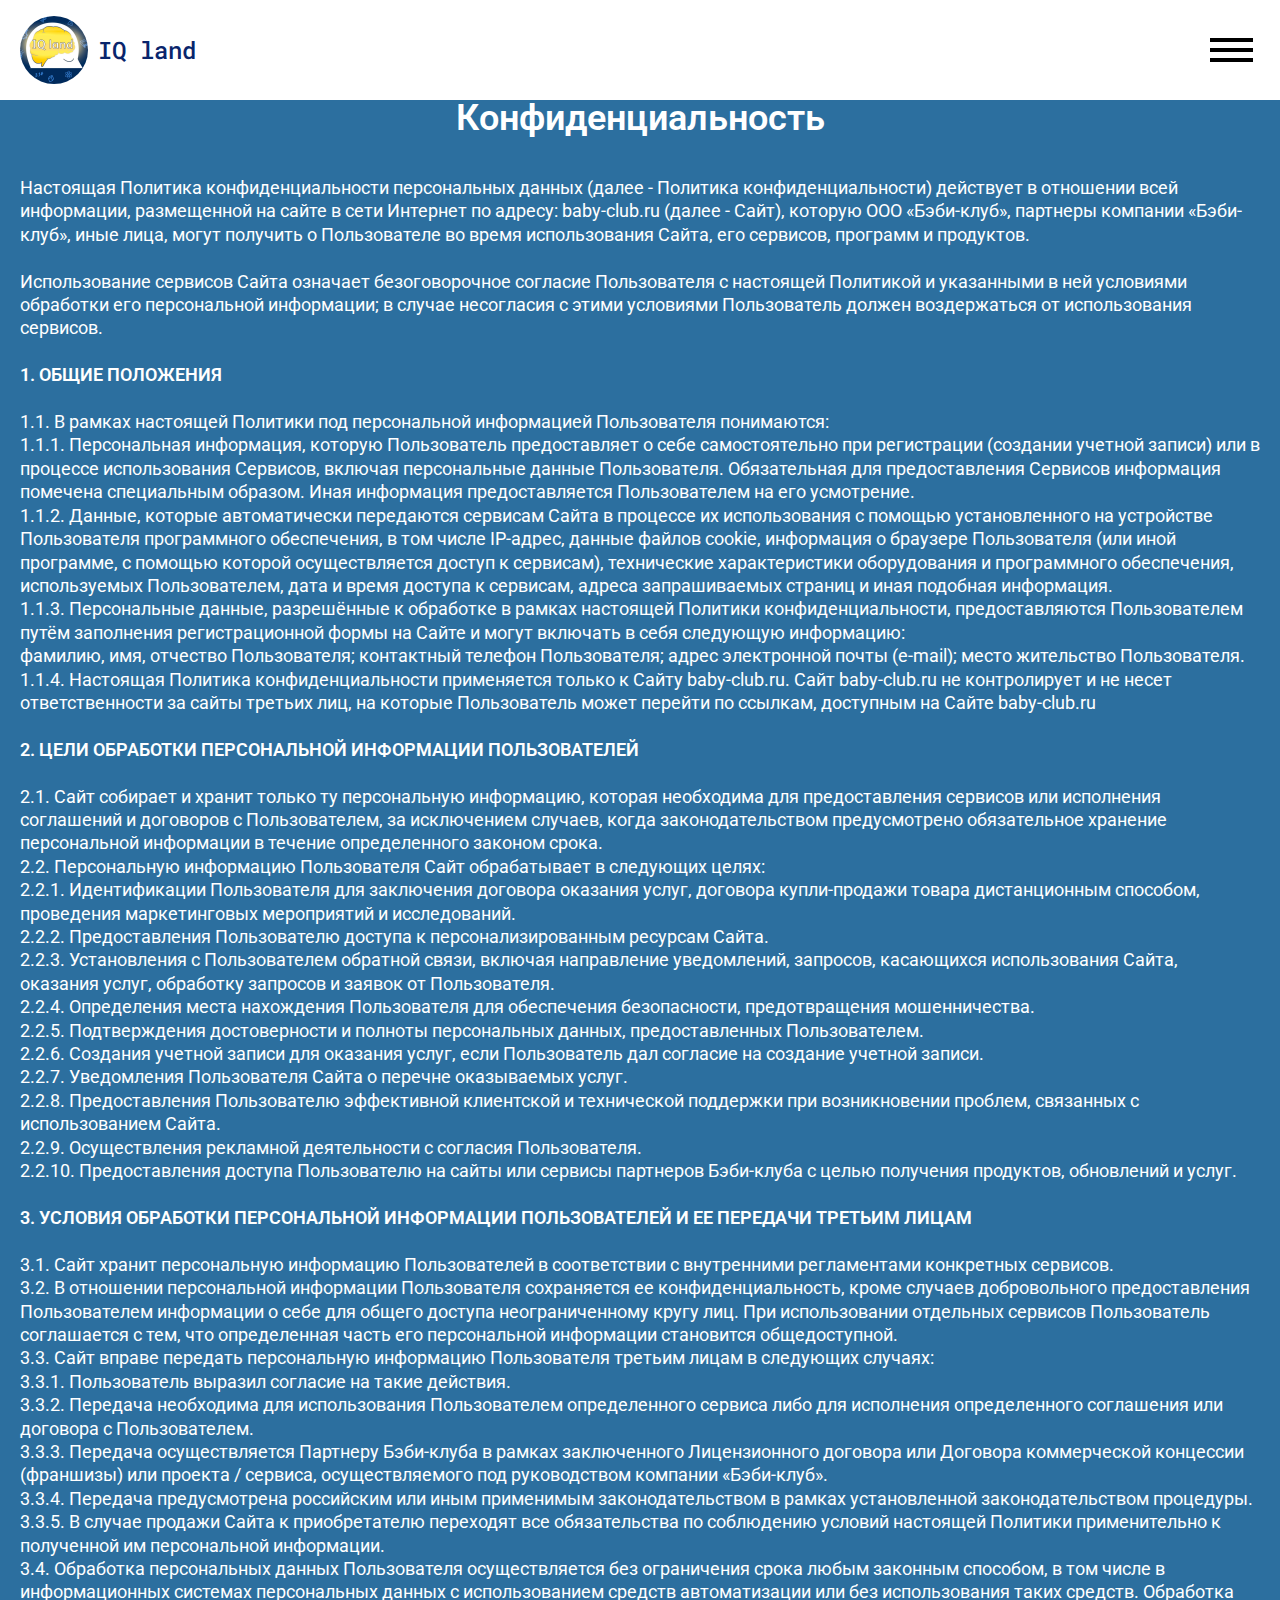
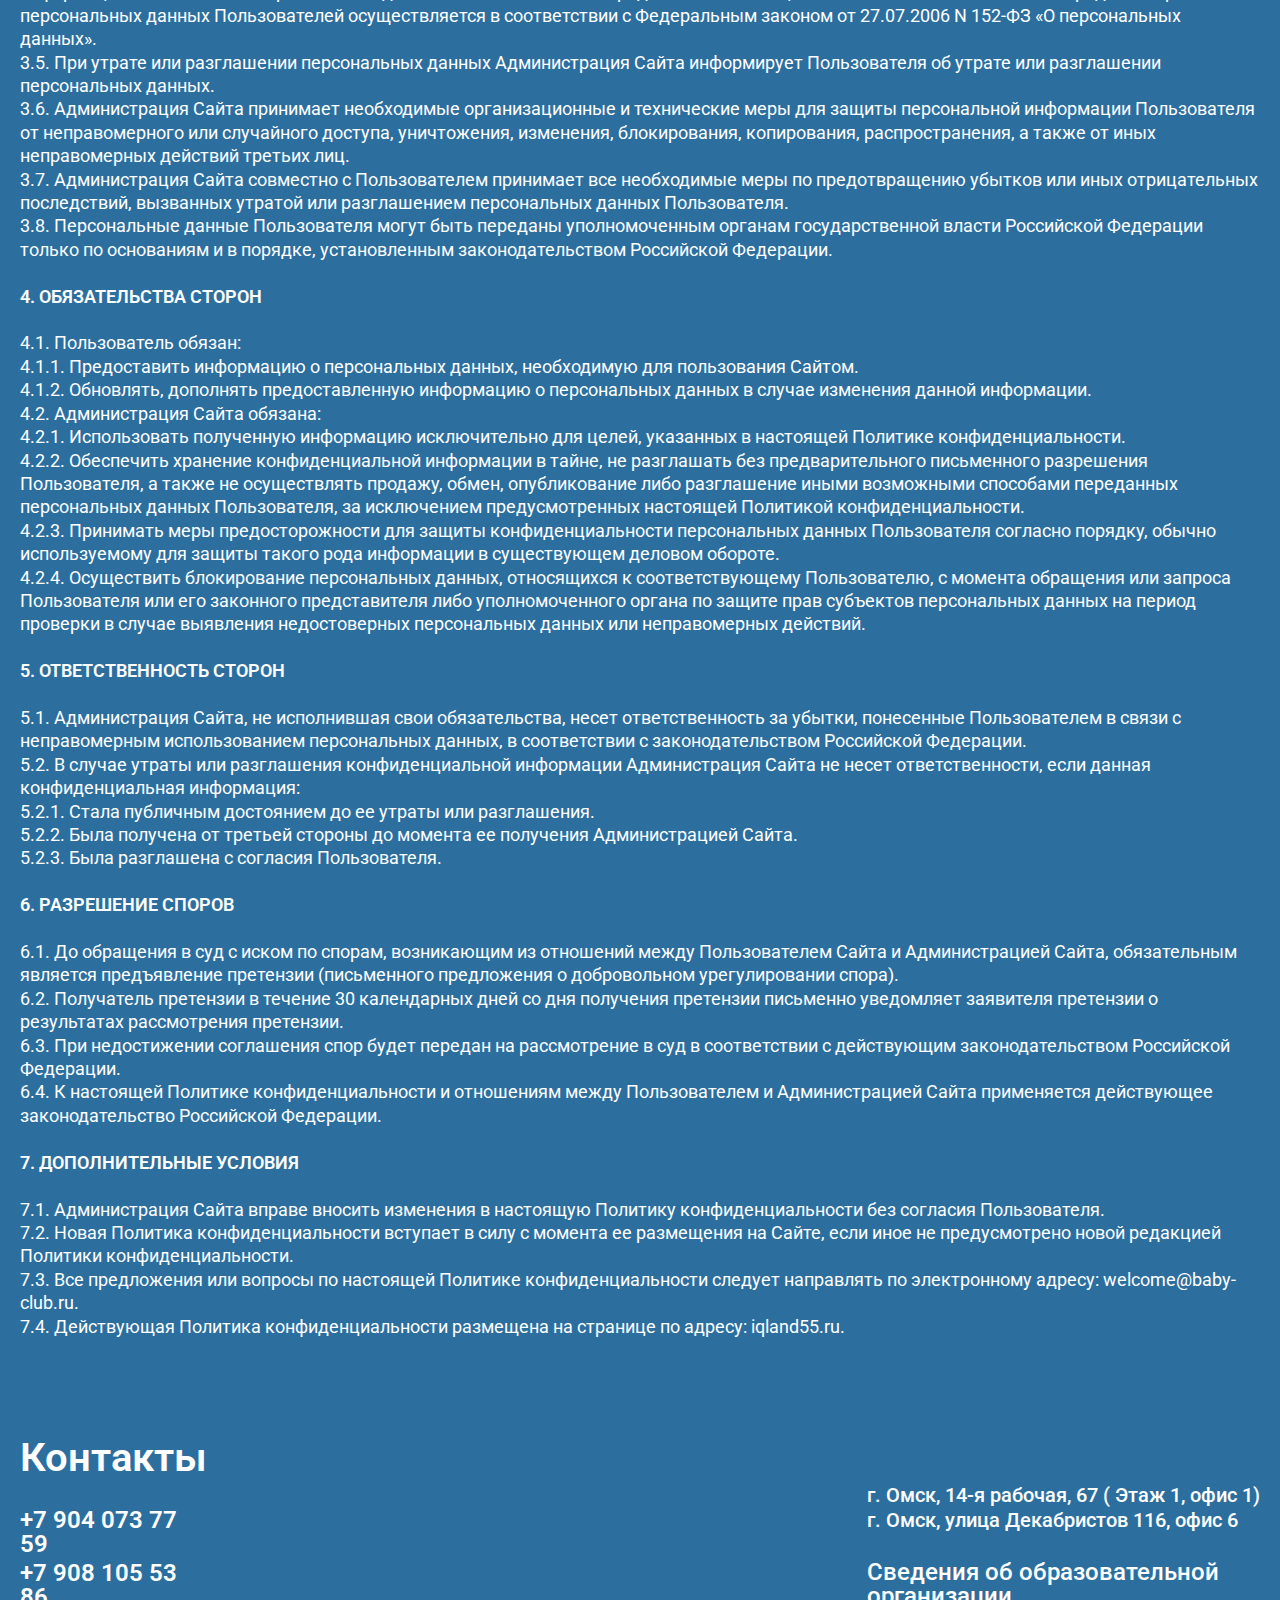
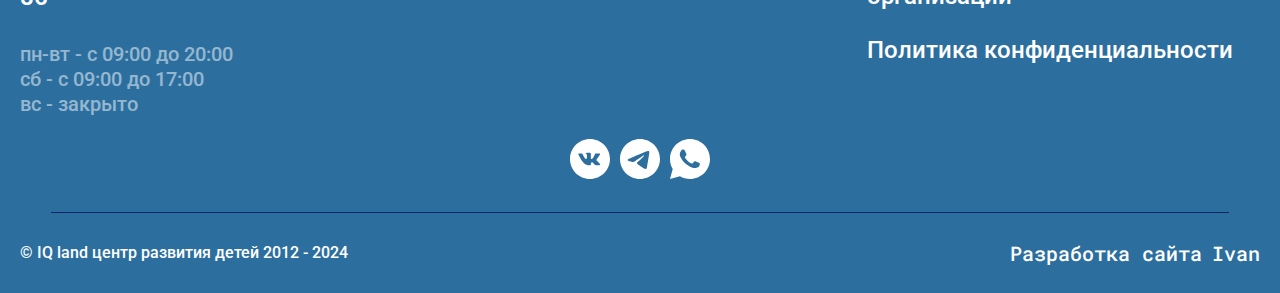
<file: confidence.html>
<!DOCTYPE html>
<html lang="ru">
<head>
    <meta charset="UTF-8">
    <meta name="viewport" content="width=device-width, initial-scale=1.0">
    <link rel="stylesheet" href="css/style.css">
    <title>Конфиденциальность</title>
</head>
<body>
    
    <header class="header"> 
        <div class="header__wrap">
            <div class="container">
                <div class="header__info">
                    <a href="index.html" class="header__logo">
                        <img src="img/svg/logo.svg" alt="logo">
                        <p class="header__logText">IQ land</p>
                    </a>
    
                    <div class="header__street">
                        <a href="https://www.google.com/maps/place/14-%D1%8F+%D0%A0%D0%B0%D0%B1%D0%BE%D1%87%D0%B0%D1%8F+%D1%83%D0%BB.,+67,+%D0%AD%D1%82%D0%B0%D0%B6+1,+%D0%BE%D1%84%D0%B8%D1%81+1,+%D0%9E%D0%BC%D1%81%D0%BA,+%D0%9E%D0%BC%D1%81%D0%BA%D0%B0%D1%8F+%D0%BE%D0%B1%D0%BB.,+644079/@54.9420854,73.4264929,17z/data=!3m1!4b1!4m5!3m4!1s0x43aafda2402c0eb3:0xfe61a348fc7d3c40!8m2!3d54.9420854!4d73.4264929?entry=ttu" class="roboto">г. Омск, 14-я рабочая, 67 ( Этаж 1, офис 1)</a>
                        <a href="https://www.google.com/maps/place/%D1%83%D0%BB.+%D0%94%D0%B5%D0%BA%D0%B0%D0%B1%D1%80%D0%B8%D1%81%D1%82%D0%BE%D0%B2,+116,+6,+%D0%9E%D0%BC%D1%81%D0%BA,+%D0%9E%D0%BC%D1%81%D0%BA%D0%B0%D1%8F+%D0%BE%D0%B1%D0%BB.,+644046/@54.9660954,73.392968,17z/data=!3m1!4b1!4m5!3m4!1s0x43aafde5a0bc8b4d:0x36f9b2e2dae821ac!8m2!3d54.9660923!4d73.3955429?entry=ttu" class="roboto">г. Омск, улица Декабристов 116, офис 6</a>
                    </div>
    
                    <div class="header__tel">
                        <a href="tel:+79040737759" class="roboto">+7 904 073 77 59</a>
                        <a href="tel:+79081055386" class="roboto">+7 908 105 53 86</a>
                    </div>

                    <div class="menu-burger">
                        <div class="menu__burg">

                            <a href="index.html" class="header__logo">
                                <img src="img/svg/logo.svg" alt="logo">
                                <p class="header__logText">IQ land</p>
                            </a>

                            <li class="menu__li"><a href="#banner" class="menu__li-link roboto">Главная</a></li>
                            <li class="menu__li"><a href="#about" class="menu__li-link roboto">О компании</a></li>
                            <li class="menu__li"><a href="#program" class="menu__li-link roboto">Программы</a></li>
                            <li class="menu__li"><a href="#expert" class="menu__li-link roboto">Наши специалисты</a></li>
                            <li class="menu__li"><a href="#method" class="menu__li-link roboto">Методика</a></li>
                            <li class="menu__li"><a href="information.html" class="menu__li-link roboto">Сведения об образовательной организации</a></li>
                            <li class="menu__li"><a href="confidence.html" class="menu__li-link roboto">Конфиденциальность</a></li>
                        </div>
                        <div class="nav__social-burg">
                            <a href="tel:+79040737759" class="roboto">+7 904 073 77 59</a>
                            <a href="tel:+79081055386" class="roboto">+7 908 105 53 86</a>
                        </div>
                    </div>
                    <button class="menu-open">
                        <div class="burger">
                            <span class="burger-line burger1"></span>
                              <span class="burger-line burger2"></span>
                              <span class="burger-line burger3"></span>
                              <span class="burger-line burger4"></span>
                          </div>
                    </button>
                </div>
            </div>

            <hr>

            <div class="container">
                <nav class="header__nav">
                    <ul>
                        <li><a href="#banner" class="roboto">Главная</a></li>
                        <li><a href="#about" class="roboto">О компании</a></li>
                        <li><a href="#program" class="roboto">Программы</a></li>
                        <li><a href="#expert" class="roboto">Наши специалисты</a></li>
                        <li><a href="#method" class="roboto">Методика</a></li>
                        <li><a href="#!" class="roboto">Сведения об образовательной организации</a></li>
                    </ul>
                </nav>
            </div>
        </div>
    </header>

    <main class="main">
        <section class="confidence">
            <div class="container">
                <div class="confidence__wrap">
                    <h2 class="confidence__title roboto">Конфиденциальность</h2>

                    <p class="confidence__text roboto">
                        Настоящая Политика конфиденциальности персональных данных (далее - Политика конфиденциальности) действует в отношении всей информации, размещенной на сайте в сети Интернет по адресу: baby-club.ru (далее - Сайт), которую ООО «Бэби-клуб», партнеры компании «Бэби-клуб», иные лица, могут получить о Пользователе во время использования Сайта, его сервисов, программ и продуктов.
                        <br> <br>
                        Использование сервисов Сайта означает безоговорочное согласие Пользователя с настоящей Политикой и указанными в ней условиями обработки его персональной информации; в случае несогласия с этими условиями Пользователь должен воздержаться от использования сервисов.
                        <br> <br>
                        <span>1. ОБЩИЕ ПОЛОЖЕНИЯ</span>
                        <br> <br>
                        1.1. В рамках настоящей Политики под персональной информацией Пользователя понимаются:
                        <br>
                        1.1.1. Персональная информация, которую Пользователь предоставляет о себе самостоятельно при регистрации (создании учетной записи) или в процессе использования Сервисов, включая персональные данные Пользователя. Обязательная для предоставления Сервисов информация помечена специальным образом. Иная информация предоставляется Пользователем на его усмотрение.
                        <br>
                        1.1.2. Данные, которые автоматически передаются сервисам Сайта в процессе их использования с помощью установленного на устройстве Пользователя программного обеспечения, в том числе IP-адрес, данные файлов cookie, информация о браузере Пользователя (или иной программе, с помощью которой осуществляется доступ к сервисам), технические характеристики оборудования и программного обеспечения, используемых Пользователем, дата и время доступа к сервисам, адреса запрашиваемых страниц и иная подобная информация.
                        <br>
                        1.1.3. Персональные данные, разрешённые к обработке в рамках настоящей Политики конфиденциальности, предоставляются Пользователем путём заполнения регистрационной формы на Сайте и могут включать в себя следующую информацию:
                        <br>
                        фамилию, имя, отчество Пользователя;
                        контактный телефон Пользователя;
                        адрес электронной почты (e-mail);
                        место жительство Пользователя.
                        <br>
                        1.1.4. Настоящая Политика конфиденциальности применяется только к Сайту baby-club.ru. Сайт baby-club.ru не контролирует и не несет ответственности за сайты третьих лиц, на которые Пользователь может перейти по ссылкам, доступным на Сайте baby-club.ru
                        <br><br>
                        <span>2. ЦЕЛИ ОБРАБОТКИ ПЕРСОНАЛЬНОЙ ИНФОРМАЦИИ ПОЛЬЗОВАТЕЛЕЙ</span>
                        <br><br>
                        2.1. Сайт собирает и хранит только ту персональную информацию, которая необходима для предоставления сервисов или исполнения соглашений и договоров с Пользователем, за исключением случаев, когда законодательством предусмотрено обязательное хранение персональной информации в течение определенного законом срока.
                        <br>
                        2.2. Персональную информацию Пользователя Сайт обрабатывает в следующих целях:
                        <br>
                        2.2.1. Идентификации Пользователя для заключения договора оказания услуг, договора купли-продажи товара дистанционным способом, проведения маркетинговых мероприятий и исследований.
                        <br>
                        2.2.2. Предоставления Пользователю доступа к персонализированным ресурсам Сайта.
                        <br>
                        2.2.3. Установления с Пользователем обратной связи, включая направление уведомлений, запросов, касающихся использования Сайта, оказания услуг, обработку запросов и заявок от Пользователя.
                        <br>
                        2.2.4. Определения места нахождения Пользователя для обеспечения безопасности, предотвращения мошенничества.
                        <br>
                        2.2.5. Подтверждения достоверности и полноты персональных данных, предоставленных Пользователем.
                        <br>
                        2.2.6. Создания учетной записи для оказания услуг, если Пользователь дал согласие на создание учетной записи.
                        <br>
                        2.2.7. Уведомления Пользователя Сайта о перечне оказываемых услуг.
                        <br>
                        2.2.8. Предоставления Пользователю эффективной клиентской и технической поддержки при возникновении проблем, связанных с использованием Сайта.
                        <br>
                        2.2.9. Осуществления рекламной деятельности с согласия Пользователя.
                        <br>
                        2.2.10. Предоставления доступа Пользователю на сайты или сервисы партнеров Бэби-клуба с целью получения продуктов, обновлений и услуг.
                        <br><br>
                        <span>3. УСЛОВИЯ ОБРАБОТКИ ПЕРСОНАЛЬНОЙ ИНФОРМАЦИИ ПОЛЬЗОВАТЕЛЕЙ И ЕЕ ПЕРЕДАЧИ ТРЕТЬИМ ЛИЦАМ</span>
                        <br><br>
                        3.1. Сайт хранит персональную информацию Пользователей в соответствии с внутренними регламентами конкретных сервисов.
                        <br>
                        3.2. В отношении персональной информации Пользователя сохраняется ее конфиденциальность, кроме случаев добровольного предоставления Пользователем информации о себе для общего доступа неограниченному кругу лиц. При использовании отдельных сервисов Пользователь соглашается с тем, что определенная часть его персональной информации становится общедоступной.
                        <br>
                        3.3. Сайт вправе передать персональную информацию Пользователя третьим лицам в следующих случаях:
                        <br>
                        3.3.1. Пользователь выразил согласие на такие действия.
                        <br>
                        3.3.2. Передача необходима для использования Пользователем определенного сервиса либо для исполнения определенного соглашения или договора с Пользователем.
                        <br>
                        3.3.3. Передача осуществляется Партнеру Бэби-клуба в рамках заключенного Лицензионного договора или Договора коммерческой концессии (франшизы) или проекта / сервиса, осуществляемого под руководством компании «Бэби-клуб».
                        <br>
                        3.3.4. Передача предусмотрена российским или иным применимым законодательством в рамках установленной законодательством процедуры.
                        <br>
                        3.3.5. В случае продажи Сайта к приобретателю переходят все обязательства по соблюдению условий настоящей Политики применительно к полученной им персональной информации.
                        <br>
                        3.4. Обработка персональных данных Пользователя осуществляется без ограничения срока любым законным способом, в том числе в информационных системах персональных данных с использованием средств автоматизации или без использования таких средств. Обработка персональных данных Пользователей осуществляется в соответствии с Федеральным законом от 27.07.2006 N 152-ФЗ «О персональных данных».
                        <br>
                        3.5. При утрате или разглашении персональных данных Администрация Сайта информирует Пользователя об утрате или разглашении персональных данных.
                        <br>
                        3.6. Администрация Сайта принимает необходимые организационные и технические меры для защиты персональной информации Пользователя от неправомерного или случайного доступа, уничтожения, изменения, блокирования, копирования, распространения, а также от иных неправомерных действий третьих лиц.
                        <br>
                        3.7. Администрация Сайта совместно с Пользователем принимает все необходимые меры по предотвращению убытков или иных отрицательных последствий, вызванных утратой или разглашением персональных данных Пользователя.
                        <br>
                        3.8. Персональные данные Пользователя могут быть переданы уполномоченным органам государственной власти Российской Федерации только по основаниям и в порядке, установленным законодательством Российской Федерации.
                        <br><br>
                        <span>4. ОБЯЗАТЕЛЬСТВА СТОРОН</span>
                        <br><br>
                        4.1. Пользователь обязан:
                        <br>
                        4.1.1. Предоставить информацию о персональных данных, необходимую для пользования Сайтом.
                        <br>
                        4.1.2. Обновлять, дополнять предоставленную информацию о персональных данных в случае изменения данной информации.
                        <br>
                        4.2. Администрация Сайта обязана:
                        <br>
                        4.2.1. Использовать полученную информацию исключительно для целей, указанных в настоящей Политике конфиденциальности.
                        <br>
                        4.2.2. Обеспечить хранение конфиденциальной информации в тайне, не разглашать без предварительного письменного разрешения Пользователя, а также не осуществлять продажу, обмен, опубликование либо разглашение иными возможными способами переданных персональных данных Пользователя, за исключением предусмотренных настоящей Политикой конфиденциальности.
                        <br>
                        4.2.3. Принимать меры предосторожности для защиты конфиденциальности персональных данных Пользователя согласно порядку, обычно используемому для защиты такого рода информации в существующем деловом обороте.
                        <br>
                        4.2.4. Осуществить блокирование персональных данных, относящихся к соответствующему Пользователю, с момента обращения или запроса Пользователя или его законного представителя либо уполномоченного органа по защите прав субъектов персональных данных на период проверки в случае выявления недостоверных персональных данных или неправомерных действий.
                        <br><br>
                        <span>5. ОТВЕТСТВЕННОСТЬ СТОРОН</span>
                        <br><br>
                        5.1. Администрация Сайта, не исполнившая свои обязательства, несет ответственность за убытки, понесенные Пользователем в связи с неправомерным использованием персональных данных, в соответствии с законодательством Российской Федерации.
                        <br>
                        5.2. В случае утраты или разглашения конфиденциальной информации Администрация Сайта не несет ответственности, если данная конфиденциальная информация:
                        <br>
                        5.2.1. Стала публичным достоянием до ее утраты или разглашения.
                        <br>
                        5.2.2. Была получена от третьей стороны до момента ее получения Администрацией Сайта.
                        <br>
                        5.2.3. Была разглашена с согласия Пользователя.
                        <br><br>
                        <span>6. РАЗРЕШЕНИЕ СПОРОВ</span>
                        <br><br>
                        6.1. До обращения в суд с иском по спорам, возникающим из отношений между Пользователем Сайта и Администрацией Сайта, обязательным является предъявление претензии (письменного предложения о добровольном урегулировании спора).
                        <br>
                        6.2. Получатель претензии в течение 30 календарных дней со дня получения претензии письменно уведомляет заявителя претензии о результатах рассмотрения претензии.
                        <br>
                        6.3. При недостижении соглашения спор будет передан на рассмотрение в суд в соответствии с действующим законодательством Российской Федерации.
                        <br>
                        6.4. К настоящей Политике конфиденциальности и отношениям между Пользователем и Администрацией Сайта применяется действующее законодательство Российской Федерации.
                        <br><br>
                        <span>7. ДОПОЛНИТЕЛЬНЫЕ УСЛОВИЯ</span>
                        <br><br>
                        7.1. Администрация Сайта вправе вносить изменения в настоящую Политику конфиденциальности без согласия Пользователя.
                        <br>
                        7.2. Новая Политика конфиденциальности вступает в силу с момента ее размещения на Сайте, если иное не предусмотрено новой редакцией Политики конфиденциальности.
                        <br>
                        7.3. Все предложения или вопросы по настоящей Политике конфиденциальности следует направлять по электронному адресу: welcome@baby-club.ru.
                        <br>
                        7.4. Действующая Политика конфиденциальности размещена на странице по адресу: <a href="iqland55.ru">iqland55.ru</a>.
                </div>
            </div>
        </section>
    </main>

    <footer class="footer">
        <div class="container">
            <div class="footer__wrap">
                <div class="footer__flex">
                    <div class="footer__info">
                        <h2 class="footer__title roboto">Контакты</h2>
    
                        <div class="footer__tel">
                            <a href="tel:+79040737759" class="roboto">+7 904 073 77 59</a>
                            <a href="tel:+79081055386" class="roboto">+7 908 105 53 86</a>
                        </div>
    
                        <div class="footer__time">
                            <p class="footer__work roboto">пн-вт - с 09:00 до 20:00</p>
                            <p class="footer__work roboto">сб - с 09:00 до 17:00</p>
                            <p class="footer__work roboto">вс - закрыто</p>
                        </div>
                    </div>
    
                    <div class="footer__page">
                        <div class="footer__location">
                            <p class="footer__gps roboto">г. Омск, 14-я рабочая, 67 ( Этаж 1, офис 1)</p>
                            <p class="footer__gps roboto">г. Омск, улица Декабристов 116, офис 6</p>
                        </div>

                        <a href="information.html" class="roboto">Сведения об образовательной <br> организации</a>
                        <a href="confidence.html" class="roboto">Политика конфиденциальности</a>
                    </div>
                </div>
                <div class="footer__message">
                    <a href="#!" class="footer__link"><img src="img/svg/vk.svg" alt="Вконтакте"></a>
                    <a href="#!" class="footer__link"><img src="img/svg/tg.svg" alt="Телеграм"></a>
                    <a href="#!" class="footer__link"><img src="img/svg/whatsapp.svg" alt="WhatsApp"></a>
                </div>
            </div>
        </div>

        <hr>

        <div class="container">
            <div class="footer__bottom">

                <p class="footer__date roboto">© IQ land центр развития детей 2012 - 2024</p>

                <a href="https://t.me/Ivan_chiyanov" class="footer__site">
                    <p class="footer__logText">Разработка сайта</p>
                    <p class="footer__logText">Ivan</p>
                </a>
            </div>
        </div>
    </footer>

    <script src="https://ajax.googleapis.com/ajax/libs/jquery/3.5.1/jquery.min.js"></script>
    <script src="js/index.js"></script>
</body>
</html>
</file>
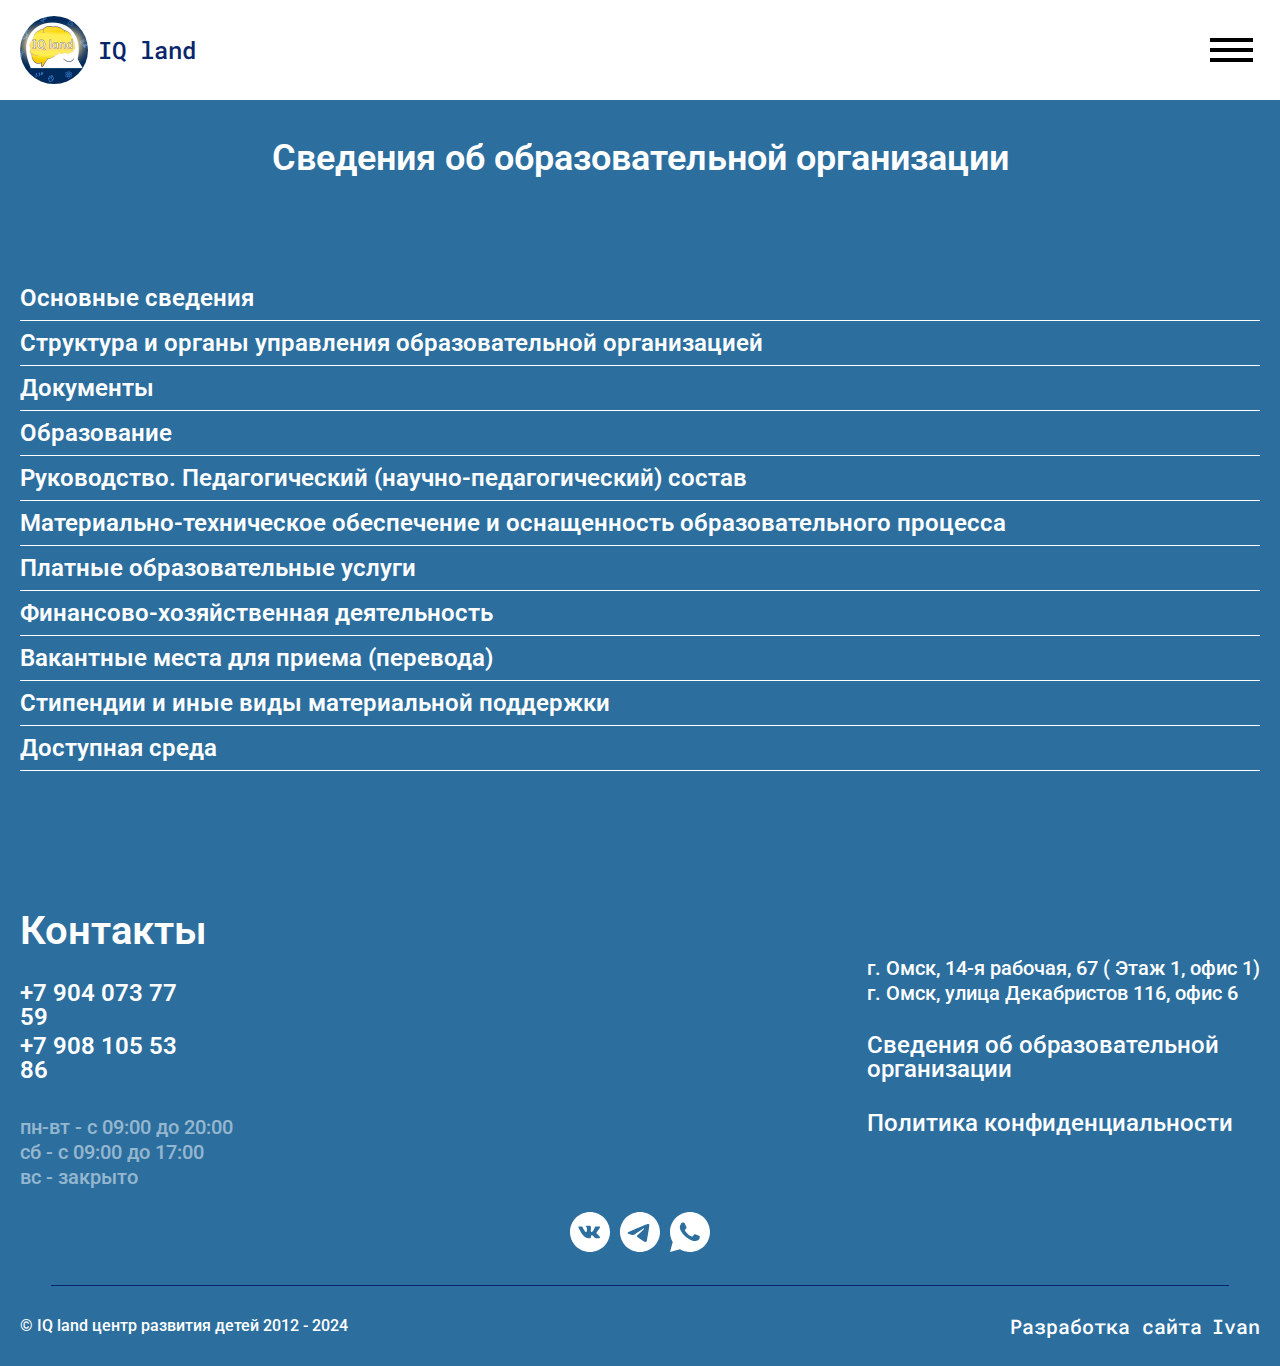
<file: information.html>
<!DOCTYPE html>
<html lang="ru">
<head>
    <meta charset="UTF-8">
    <meta name="viewport" content="width=device-width, initial-scale=1.0">
    <link rel="stylesheet" href="css/style.css">
    <title>Сведения об образовательной организации</title>
</head>
<body>
    
    <header class="header"> 
        <div class="header__wrap">
            <div class="container">
                <div class="header__info">
                    <a href="index.html" class="header__logo">
                        <img src="img/svg/logo.svg" alt="logo">
                        <p class="header__logText">IQ land</p>
                    </a>
    
                    <div class="header__street">
                        <a href="https://www.google.com/maps/place/14-%D1%8F+%D0%A0%D0%B0%D0%B1%D0%BE%D1%87%D0%B0%D1%8F+%D1%83%D0%BB.,+67,+%D0%AD%D1%82%D0%B0%D0%B6+1,+%D0%BE%D1%84%D0%B8%D1%81+1,+%D0%9E%D0%BC%D1%81%D0%BA,+%D0%9E%D0%BC%D1%81%D0%BA%D0%B0%D1%8F+%D0%BE%D0%B1%D0%BB.,+644079/@54.9420854,73.4264929,17z/data=!3m1!4b1!4m5!3m4!1s0x43aafda2402c0eb3:0xfe61a348fc7d3c40!8m2!3d54.9420854!4d73.4264929?entry=ttu" class="roboto">г. Омск, 14-я рабочая, 67 ( Этаж 1, офис 1)</a>
                        <a href="https://www.google.com/maps/place/%D1%83%D0%BB.+%D0%94%D0%B5%D0%BA%D0%B0%D0%B1%D1%80%D0%B8%D1%81%D1%82%D0%BE%D0%B2,+116,+6,+%D0%9E%D0%BC%D1%81%D0%BA,+%D0%9E%D0%BC%D1%81%D0%BA%D0%B0%D1%8F+%D0%BE%D0%B1%D0%BB.,+644046/@54.9660954,73.392968,17z/data=!3m1!4b1!4m5!3m4!1s0x43aafde5a0bc8b4d:0x36f9b2e2dae821ac!8m2!3d54.9660923!4d73.3955429?entry=ttu" class="roboto">г. Омск, улица Декабристов 116, офис 6</a>
                    </div>
    
                    <div class="header__tel">
                        <a href="tel:+79040737759" class="roboto">+7 904 073 77 59</a>
                        <a href="tel:+79081055386" class="roboto">+7 908 105 53 86</a>
                    </div>

                    <div class="menu-burger">
                        <div class="menu__burg">

                            <a href="index.html" class="header__logo">
                                <img src="img/svg/logo.svg" alt="logo">
                                <p class="header__logText">IQ land</p>
                            </a>

                            <li class="menu__li"><a href="#banner" class="menu__li-link roboto">Главная</a></li>
                            <li class="menu__li"><a href="#about" class="menu__li-link roboto">О компании</a></li>
                            <li class="menu__li"><a href="#program" class="menu__li-link roboto">Программы</a></li>
                            <li class="menu__li"><a href="#expert" class="menu__li-link roboto">Наши специалисты</a></li>
                            <li class="menu__li"><a href="#method" class="menu__li-link roboto">Методика</a></li>
                            <li class="menu__li"><a href="information.html" class="menu__li-link roboto">Сведения об образовательной организации</a></li>
                            <li class="menu__li"><a href="confidence.html" class="menu__li-link roboto">Конфиденциальность</a></li>
                        </div>
                        <div class="nav__social-burg">
                            <a href="tel:+79040737759" class="roboto">+7 904 073 77 59</a>
                            <a href="tel:+79081055386" class="roboto">+7 908 105 53 86</a>
                        </div>
                    </div>
                    <button class="menu-open">
                        <div class="burger">
                            <span class="burger-line burger1"></span>
                              <span class="burger-line burger2"></span>
                              <span class="burger-line burger3"></span>
                              <span class="burger-line burger4"></span>
                          </div>
                    </button>
                </div>
            </div>

            <hr>

            <div class="container">
                <nav class="header__nav">
                    <ul>
                        <li><a href="#banner" class="roboto">Главная</a></li>
                        <li><a href="#about" class="roboto">О компании</a></li>
                        <li><a href="#program" class="roboto">Программы</a></li>
                        <li><a href="#expert" class="roboto">Наши специалисты</a></li>
                        <li><a href="#method" class="roboto">Методика</a></li>
                        <li><a href="information.html" class="roboto">Сведения об образовательной организации</a></li>
                    </ul>
                </nav>
            </div>
        </div>
    </header>

    <main class="main">
        <section class="info">
            <div class="container">
                <h1 class="info__title roboto">Сведения об образовательной организации </h1>

                <div class="info__blocks">
                    <div class="info__accordeon">
                        <p class="info__quest roboto">Основные сведения</p>
                    </div>
                    <div class="info__content">
                        <p class="info__desc roboto"><span>Полное наименование организации:</span> Центр развития детей IQ land</p>
                        <p class="info__desc roboto"><span>Дата создания организации:</span> 22.12.2022</p>
                        <p class="info__desc roboto"><span>Руководитель:</span> Сорокоумова Елена Юрьевна</p>
                        <p class="info__desc roboto"><span>Местонахождение организации:</span> 644041, город Омск, ул. 14-я Рабочая, д. 67, корп. А, помещ. 6.</p>
                        <p class="info__desc roboto"><span>Режим работы:</span> с понедельника по пятницу: с 9:00 до 21:00 ч., по местному времени.</p>
                        <p class="info__desc roboto"><span>Контактный телефон:</span> +7 (904) 073-77-59</p>
                        <p class="info__desc roboto"><span>Адрес электронной почты:</span> elenasoro69@gmail.com</p>
                        <p class="info__desc roboto"><span>Сайт:</span> iqland55.ru</p>
                    </div>

                    <div class="info__accordeon">
                        <p class="info__quest roboto">Структура и органы управления образовательной организацией</p>
                    </div>
                    <div class="info__content">
                        <p class="info__desc roboto"><span>Руководитель:</span> Сорокоумова Елена Юрьевна</p>
                        <p class="info__desc roboto"><span>Местонахождение организации:</span> 644041, город Омск, ул. 14-я Рабочая, д. 67, корп. А, помещ. 6.</p>
                        <p class="info__desc roboto"><span>Режим работы:</span> с понедельника по пятницу: с 9:00 до 21:00 ч., по местному времени.</p>
                        <p class="info__desc roboto"><span>Контактный телефон:</span> +7 (904) 073-77-59</p>
                        <p class="info__desc roboto"><span>Адрес электронной почты:</span> elenasoro69@gmail.com</p>
                        <p class="info__desc roboto"><span>Сайт:</span> iqland55.ru</p>
                    </div>

                    <div class="info__accordeon">
                        <p class="info__quest roboto">Документы</p>
                    </div>
                    <div class="info__content">
                        <p class="info__desc roboto"><span>Правила внутреннего распорядка обучающихся:</span> <a href="https://cloud.mail.ru/public/pG8Z/bQr4ZZV1V">https://cloud.mail.ru/public/pG8Z/bQr4ZZV1V</a></p>
                        <p class="info__desc roboto"><span>Правила приема обучающихся:</span> <a href="https://cloud.mail.ru/public/naqj/xLwYCTYTX ">https://cloud.mail.ru/public/naqj/xLwYCTYTX</a></p>
                        <p class="info__desc roboto"><span>Формы, периодичность и порядок текущего контроля успеваемости и промежуточной аттестации обучающихся:</span> <a href="https://cloud.mail.ru/public/ET6W/FUpcvwRd3">https://cloud.mail.ru/public/ET6W/FUpcvwRd3</a></p>
                        <p class="info__desc roboto"><span>Положение о  документах  об  обучении,  выдаваемые  лицам, освоившим  образовательные программы,  по  которым не предусмотрено проведение итоговой аттестации:</span> <a href="https://cloud.mail.ru/public/XMw7/xZLcPVCFj">https://cloud.mail.ru/public/XMw7/xZLcPVCFj</a></p>
                        <p class="info__desc roboto"><span>Порядок и основания перевода, отчисления и восстановления обучающихся:</span> <a href="https://cloud.mail.ru/public/sigG/1h3Mw3dX8">https://cloud.mail.ru/public/sigG/1h3Mw3dX8</a></p>
                        <p class="info__desc roboto"><span>Порядок оформления возникновения, приостановления и прекращения отношений между образовательной организацией и обучающимися и (или) родителями (законными представителями) несовершеннолетних обучающихся:</span> <a href="https://cloud.mail.ru/public/eZTe/uGH75GcpA">https://cloud.mail.ru/public/eZTe/uGH75GcpA</a></p>
                    </div>

                    <div class="info__accordeon">
                        <p class="info__quest roboto">Образование</p>
                    </div>
                    <div class="info__content">
                        <p class="info__desc roboto"><span>ИНДИВИДУАЛЬНЫЙ ПРЕДПРИНИМАТЕЛЬ СОРОКОУМОВА ЕЛЕНА ЮРЬЕВНА (ИП СОРОКОУМОВА ЕЛЕНА ЮРЬЕВНА) реализует программы дополнительного образования детей и взрослых. <br> <br>
                            Обучение проходит на русском языке по таким программам как:
                            </span> <br> <br>
                            - дополнительная общеобразовательная общеразвивающая программа «Скорочтение» <a href="https://cloud.mail.ru/public/gikZ/2fby6ArC1">https://cloud.mail.ru/public/gikZ/2fby6ArC1</a>; <br> <br>
                            - и другие актуальные направления. <br> <br>
                            Учебный процесс осуществляется в течение всего календарного года.  <br> <br>
                            Обучение проводится по очно-заочной и заочной формам обучения. Форма обучения указывается в соответствующей образовательной программе. <br> <br>
                            При реализации программ используются дистанционные образовательные технологии. <br> <br>
                            Время, место, формат проведения занятий определяются в соответствующей образовательной программе.
                            </p>
                    </div>

                    <div class="info__accordeon">
                        <p class="info__quest roboto">Руководство. Педагогический (научно-педагогический) состав</p>
                    </div>
                    <div class="info__content">
                        <p class="info__desc roboto"><span>ИНДИВИДУАЛЬНЫЙ ПРЕДПРИНИМАТЕЛЬ СОРОКОУМОВА ЕЛЕНА ЮРЬЕВНА (ИП СОРОКОУМОВА ЕЛЕНА ЮРЬЕВНА) осуществляют ее органы управления:</span> <br> <br>
                            руководитель (индивидуальный предприниматель).
                            Образовательный процесс у ИНДИВИДУАЛЬНОГО ПРЕДПРИНИМАТЕЛЯ СОРОКОУМОВА ЕЛЕНА ЮРЬЕВНА (ИП СОРОКОУМОВА ЕЛЕНА ЮРЬЕВНА) реализуется педагогическими работниками и работниками, отнесенными к преподавательскому составу, соответствующими требованиям законодательства в части квалификации, стажа работы и уровня образования, и не имеющими ограничений для занятия педагогической деятельностью.</p>
                    </div>

                    <div class="info__accordeon">
                        <p class="info__quest roboto">Материально-техническое обеспечение и оснащенность образовательного процесса</p>
                    </div>
                    <div class="info__content">
                        <p class="info__desc roboto">
                            Созданы условия для функционирования электронной информационно-образовательной среды, включающей в себя: электронные информационные ресурсы, электронные образовательные ресурсы, совокупность соответствующих цифровых информационных технологий, телекоммуникационных технологий, технологических средств.
                            <br> <br>
                            Электронная образовательная среда ИП СОРОКОУМОВА ЕЛЕНА ЮРЬЕВНА обеспечивает освоение обучающимися образовательных программ в полном объеме независимо от их места нахождения. 
                            <br> <br>
                            Обучение реализуется в офлайн формате по адресу:  644041, город Омск, ул. 14-я Рабочая, д. 67, корп. А, помещ. 6.
                            <br> <br>
                            Обучающийся получает полный доступ к электронным материалам курса (текст курса, презентации, видеолекции, методические материалы и т.п.) после оплаты его стоимости и предоставления соответствующих документов.
                            <br> <br>
                            Помещения для проведения занятий, в том числе с использованием дистанционных образовательных технологий, расположены по адресу:  644041, город Омск, ул. 14-я Рабочая, д. 67, корп. А, помещ. 6.
                            <br> <br>
                            Учебные помещения подключены к сети интернет. Имеется дополнительное оборудование для проведения видеоконференций и занятий в дистанционном режиме.
                        </p>
                    </div>

                    <div class="info__accordeon">
                        <p class="info__quest roboto">Платные образовательные услуги</p>
                    </div>
                    <div class="info__content">
                        <p class="info__desc roboto"><span>Порядок оказания платных образовательных услуг: </span> Стоимость обучения по образовательным программам в ИП СОРОКОУМОВА ЕЛЕНА ЮРЬЕВНА утверждается приказом руководителя (индивидуального предпринимателя).</p>
                    </div>

                    <div class="info__accordeon">
                        <p class="info__quest roboto">Финансово-хозяйственная деятельность</p>
                    </div>
                    <div class="info__content">
                        <p class="info__desc roboto">
                            Финансирование образовательной деятельности за счет бюджетных ассигнований федерального бюджета, бюджетов субъектов Российской Федерации, местных бюджетов не предусмотрено.
                            <br> <br>
                            Результаты обязательного аудита опубликованы на сайте Единого федерального реестра юридически значимых сведений о фактах деятельности юридических лиц, индивидуальных предпринимателей и иных субъектов экономической деятельности.
                        </p>
                    </div>

                    <div class="info__accordeon">
                        <p class="info__quest roboto">Вакантные места для приема (перевода)</p>
                    </div>
                    <div class="info__content">
                        <p class="info__desc roboto">
                            Прием обучающихся ведется в соответствии с заключаемыми договорами об оказании платных образовательных услуг без ограничений.
                            <br> <br>
                            Квоты и контрольные цифры не установлены.                            
                        </p>
                    </div>

                    <div class="info__accordeon">
                        <p class="info__quest roboto">Стипендии и иные виды материальной поддержки</p>
                    </div>
                    <div class="info__content">
                        <p class="info__desc roboto">
                            Стипендии и иные виды материальной поддержки обучающихся не предусмотрены. 
                            <br> <br>
                            Организация не располагает общежитием для обучающихся.                                                      
                        </p>
                    </div>

                    <div class="info__accordeon">
                        <p class="info__quest roboto">Доступная среда</p>
                    </div>
                    <div class="info__content">
                        <p class="info__desc roboto">
                            Реализация образовательных программ в помещениях <span>ИП СОРОКОУМОВА ЕЛЕНА ЮРЬЕВНА</span> предусмотрена по адресу:  644041, город Омск, ул. 14-я Рабочая, д. 67, корп. А, помещ. 6, образовательная деятельность осуществляется по указанному ранее помещению и/или с использованием дистанционных образовательных технологий, в зависимости от выбранной программы и формы обучения.
                            <br> <br>
                            В <span>ИП СОРОКОУМОВА ЕЛЕНА ЮРЬЕВНА</span> обеспечивается доступ инвалидов и лиц с ограниченными возможностями к информационным системам и информационно-телекоммуникационным сетям, а также к электронным образовательным ресурсам.                                                                                
                        </p>
                    </div>
                </div>
            </div>
        </section>
    </main>

    <footer class="footer">
        <div class="container">
            <div class="footer__wrap">
                <div class="footer__flex">
                    <div class="footer__info">
                        <h2 class="footer__title roboto">Контакты</h2>
    
                        <div class="footer__tel">
                            <a href="tel:+79040737759" class="roboto">+7 904 073 77 59</a>
                            <a href="tel:+79081055386" class="roboto">+7 908 105 53 86</a>
                        </div>
    
                        <div class="footer__time">
                            <p class="footer__work roboto">пн-вт - с 09:00 до 20:00</p>
                            <p class="footer__work roboto">сб - с 09:00 до 17:00</p>
                            <p class="footer__work roboto">вс - закрыто</p>
                        </div>
                    </div>
    
                    <div class="footer__page">
                        <div class="footer__location">
                            <p class="footer__gps roboto">г. Омск, 14-я рабочая, 67 ( Этаж 1, офис 1)</p>
                            <p class="footer__gps roboto">г. Омск, улица Декабристов 116, офис 6</p>
                        </div>

                        <a href="information.html" class="roboto">Сведения об образовательной <br> организации</a>
                        <a href="confidence.html" class="roboto">Политика конфиденциальности</a>
                    </div>
                </div>
                <div class="footer__message">
                    <a href="#!" class="footer__link"><img src="img/svg/vk.svg" alt="Вконтакте"></a>
                    <a href="#!" class="footer__link"><img src="img/svg/tg.svg" alt="Телеграм"></a>
                    <a href="#!" class="footer__link"><img src="img/svg/whatsapp.svg" alt="WhatsApp"></a>
                </div>
            </div>
        </div>

        <hr>

        <div class="container">
            <div class="footer__bottom">

                <p class="footer__date roboto">© IQ land центр развития детей 2012 - 2024</p>

                <a href="https://t.me/Ivan_chiyanov" class="footer__site">
                    <p class="footer__logText">Разработка сайта</p>
                    <p class="footer__logText">Ivan</p>
                </a>
            </div>
        </div>
    </footer>

    <script src="https://ajax.googleapis.com/ajax/libs/jquery/3.5.1/jquery.min.js"></script>
    <script src="js/index.js"></script>
</body>
</html>
</file>
<file: css/style.css>
@import url("https://fonts.googleapis.com/css2?family=Roboto+Mono:ital,wght@0,100..700;1,100..700&family=Roboto+Serif:ital,opsz,wght@0,8..144,100..900;1,8..144,100..900&family=Roboto:ital,wght@0,100;0,300;0,400;0,500;0,700;0,900;1,100;1,300;1,400;1,500;1,700;1,900&display=swap");
html, body, div, span, applet, object, iframe,
h1, h2, h3, h4, h5, h6, p, blockquote, pre,
a, abbr, acronym, address, big, cite, code,
del, dfn, em, img, ins, kbd, q, s, samp,
small, strike, strong, sub, sup, tt, var,
b, u, i, center,
dl, dt, dd, ol, ul, li,
fieldset, form, label, legend,
table, caption, tbody, tfoot, thead, tr, th, td,
article, aside, canvas, details, embed,
figure, figcaption, footer, header, hgroup,
menu, nav, output, ruby, section, summary,
time, mark, audio, video {
  margin: 0;
  padding: 0;
  border: 0;
  font-size: 100%;
  font: inherit;
  vertical-align: baseline;
}

article, aside, details, figcaption, figure,
footer, header, hgroup, menu, nav, section {
  display: block;
}

html {
  scroll-behavior: smooth;
}

body {
  line-height: 1;
}

ol, ul {
  list-style: none;
}

blockquote, q {
  quotes: none;
}

blockquote:before, blockquote:after,
q:before, q:after {
  content: "";
  content: none;
}

table {
  border-collapse: collapse;
  border-spacing: 0;
}

body {
  background-color: #2C6F9F;
}

a {
  text-decoration: none;
  color: #fff;
}

li {
  list-style-type: none;
}

@keyframes bulb {
  0% {
    top: 0;
  }
  50% {
    top: 30px;
  }
  100% {
    top: 0;
  }
}
@keyframes flickerAnimation {
  0% {
    opacity: 1;
  }
  20% {
    opacity: 0.8;
  }
  40% {
    opacity: 0.6;
  }
  60% {
    opacity: 0.4;
  }
  80% {
    opacity: 0.8;
  }
  100% {
    opacity: 1;
  }
}
.modal_flex {
  display: flex;
}

.modal_none {
  display: none;
}

.body_scroll {
  overflow: hidden;
}

.roboto {
  font-family: "Roboto", sans-serif;
}

.container {
  max-width: 1420px;
  width: 100%;
  margin: 0 auto;
  box-sizing: border-box;
}
@media (max-width: 1600px) {
  .container {
    padding: 0 20px;
  }
}

.header {
  position: sticky;
  width: 100%;
  top: 0;
  left: 0;
  right: 0;
  z-index: 999;
  background-color: #fff;
}
@media (max-width: 1400px) {
  .header {
    position: fixed;
  }
}
.header__info {
  display: flex;
  transition: 0.3s all ease;
  justify-content: space-between;
  align-items: center;
  padding: 16px 0;
}
.header__logo {
  display: flex;
  align-items: center;
  gap: 10px;
}
@media (max-width: 576px) {
  .header__logo img {
    width: 50px;
  }
}
.header__logo p {
  font-family: "Roboto Mono", monospace;
  font-weight: 500;
  font-size: 24px;
  color: #09256C;
}
@media (max-width: 576px) {
  .header__logo p {
    font-size: 20px;
  }
}
.header__street {
  display: block;
  width: 400px;
}
@media (max-width: 1400px) {
  .header__street {
    display: none;
  }
}
.header__street a {
  margin-bottom: 5px;
  font-weight: 500;
  font-size: 20px;
  color: #09256C;
}
.header__tel {
  display: block;
  width: 160px;
}
@media (max-width: 1400px) {
  .header__tel {
    display: none;
  }
}
.header__tel a {
  margin-bottom: 5px;
  font-weight: 600;
  font-size: 20px;
  color: #09256C;
}
@media (max-width: 1400px) {
  .header hr {
    display: none !important;
  }
}
.header__nav {
  position: sticky;
  width: 100%;
  top: 0;
  left: 0;
  right: 0;
  z-index: 999;
  padding: 16px 0;
  transition: 0.3s all ease;
}
@media (max-width: 1400px) {
  .header__nav {
    display: none;
  }
}
.header__nav ul {
  display: flex;
  justify-content: center;
  gap: 70px;
}
.header__nav ul > li > a {
  font-weight: 500;
  font-size: 20px;
  color: #484545;
}

.menu-open {
  display: none;
  background-color: rgba(255, 255, 255, 0);
  border: 1px solid rgba(255, 255, 255, 0);
}
@media (max-width: 1400px) {
  .menu-open {
    display: block;
  }
}

.menu-burger {
  transition: 0.4s all ease;
  display: block;
  position: absolute;
  left: -100%;
  top: -16px;
  padding: 50px 5px 10px 20px;
  position: absolute;
  background-color: #fff;
  right: 100%;
  height: 95vh;
  width: 250px;
  z-index: 999;
}

.menu__burg {
  margin-top: -20px;
}
.menu__burg .header__logo {
  margin-bottom: 60px;
}
@media (max-width: 576px) {
  .menu__burg .header__logo p {
    font-size: 20px;
  }
}
@media (max-width: 576px) {
  .menu__burg .header__logo img {
    width: 50px;
  }
}

.menu-burger .menu__li-link {
  font-weight: 500;
  font-size: 15px;
  color: #484545;
}

.menu-burger .menu__li {
  margin-bottom: 30px;
}

.nav__social-burg {
  display: block;
  width: 140px;
}
.nav__social-burg a {
  display: block;
  margin-bottom: 5px;
  color: #fff;
}

.show-menu {
  left: 0;
  transition: 0.4s all ease;
}

.burger {
  display: block;
  position: relative;
  width: 43px;
  height: 24px;
  cursor: pointer;
}

.burger-line {
  display: block;
  width: 43px;
  height: 4px;
  background-color: #000;
  position: absolute;
  left: 0;
  transition: 0.1s all linear;
}

.burger1 {
  top: 0;
}

.burger2, .burger3 {
  top: 50%;
  transform: translateY(-50%);
}

.burger4 {
  bottom: 0;
}

.burger_active .burger1, .burger_active .burger4 {
  opacity: 0;
}

.burger_active .burger1 {
  transform: translateY(-50%) rotate(45deg);
}

.burger_active .burger3 {
  transform: translateY(-50%) rotate(45deg);
}

.burger_active .burger2 {
  transform: translateY(-50%) rotate(-45deg);
}

.info {
  position: relative;
  padding-top: 140px;
  padding-bottom: 140px;
}
.info__title {
  text-align: center;
  margin-bottom: 100px;
  font-size: 36px;
  color: #fff;
  font-weight: 600;
}
.info__accordeon {
  padding: 10px 0;
  border-bottom: 1px solid #fff;
}
.info__quest {
  cursor: pointer;
  font-size: 24px;
  font-weight: 600;
  color: #fff;
}
.info__content {
  max-height: 0;
  overflow: hidden;
  transition: max-height 0.3s ease-out;
}
.info__desc {
  padding: 10px 0;
  line-height: 130%;
  font-weight: 400;
  font-size: 18px;
  color: #fff;
}
.info__desc span {
  font-weight: 600;
}

.confidence {
  padding: 100px 0;
}
.confidence__title {
  margin-bottom: 40px;
  font-size: 36px;
  font-weight: 600;
  text-align: center;
  color: #fff;
}
.confidence__text {
  line-height: 130%;
  font-size: 18px;
  font-weight: 400;
  color: #fff;
}
.confidence__text span {
  font-weight: 600;
}

.banner {
  position: relative;
  background-color: #2C6F9F;
  padding-top: 140px;
  padding-bottom: 60px;
}
@media (max-width: 1400px) {
  .banner {
    padding-bottom: 60px;
  }
}
@media (max-width: 1023px) {
  .banner {
    padding-bottom: 0;
  }
}
@media (max-width: 576px) {
  .banner {
    padding-top: 120px;
  }
}
.banner::before {
  content: "";
  background-image: url("/img/kids/wave.webp");
  background-size: contain;
  background-position: bottom;
  background-repeat: no-repeat;
  position: absolute;
  width: 100%;
  height: 304px;
  bottom: -3px;
  z-index: 2;
}
@media (max-width: 1023px) {
  .banner::before {
    bottom: -1px;
  }
}
.banner__wrap {
  position: relative;
  display: flex;
  align-items: flex-start;
  gap: 165px;
}
@media (max-width: 1200px) {
  .banner__wrap {
    gap: 70px;
  }
}
@media (max-width: 1023px) {
  .banner__wrap {
    flex-direction: column;
  }
}
.banner__img {
  max-width: 388px;
  width: calc(50% - 160px);
  margin-top: -20px;
  margin-left: 45px;
  z-index: 1;
}
@media (max-width: 1400px) {
  .banner__img {
    width: calc(30% - 30px);
    margin-left: 0;
  }
}
@media (max-width: 1023px) {
  .banner__img {
    margin: 0 auto;
    order: 2;
  }
}
@media (max-width: 1023px) {
  .banner__img {
    min-width: 173px;
  }
}
.banner__simbols {
  position: absolute;
  -webkit-user-select: none;
     -moz-user-select: none;
          user-select: none;
  width: 100%;
  top: -70px;
}
@media (max-width: 1400px) {
  .banner__simbols {
    width: 90%;
    top: -15px;
  }
}
@media (max-width: 1023px) {
  .banner__simbols {
    display: none;
  }
}
.banner__simbols_mobile {
  position: absolute;
  -webkit-user-select: none;
     -moz-user-select: none;
          user-select: none;
  display: none;
  width: 100%;
  top: -80px;
}
@media (max-width: 576px) {
  .banner__simbols_mobile {
    display: block;
    top: auto;
    left: 50%;
    top: 50%;
    transform: translate(-50%, -50%);
  }
}
.banner__cube {
  position: absolute;
  right: 0;
  animation: bulb 2s infinite;
}
@media (max-width: 1200px) {
  .banner__cube {
    width: 60px;
  }
}
.banner__bulb {
  position: absolute;
  left: 350px;
  animation: flickerAnimation 0.8s infinite;
}
@media (max-width: 1200px) {
  .banner__bulb {
    width: 70px;
    left: 215px;
    top: 35px;
  }
}
@media (max-width: 1023px) {
  .banner__bulb {
    left: auto;
    bottom: 200px;
    top: auto;
    width: 42px;
    right: 50px;
  }
}
@media (max-width: 576px) {
  .banner__bulb {
    top: -90px;
  }
}
.banner__text {
  z-index: 1;
}
@media (max-width: 1023px) {
  .banner__text {
    width: 100%;
  }
}
.banner__title {
  margin-bottom: 20px;
  font-weight: 600;
  font-size: 48px;
  line-height: 130%;
  letter-spacing: 0.05em;
  text-transform: uppercase;
  color: #fff;
}
@media (max-width: 1200px) {
  .banner__title {
    font-size: 36px;
  }
}
@media (max-width: 1023px) {
  .banner__title {
    text-align: center;
  }
}
@media (max-width: 576px) {
  .banner__title {
    font-size: 22px;
  }
}
.banner__title span {
  font-family: "Roboto Serif", serif;
}
@media (max-width: 1023px) {
  .banner__title br {
    display: none;
  }
}
.banner__subtitle {
  margin-bottom: 30px;
  font-weight: 400;
  font-size: 36px;
  line-height: 130%;
  letter-spacing: 0.05em;
  color: #fff;
}
@media (max-width: 1200px) {
  .banner__subtitle {
    max-width: 590px;
    font-size: 24px;
    margin-bottom: 100px;
  }
}
@media (max-width: 1023px) {
  .banner__subtitle {
    margin-bottom: 20px;
    max-width: -moz-max-content;
    max-width: max-content;
    text-align: center;
  }
}
@media (max-width: 576px) {
  .banner__subtitle {
    font-size: 13px;
  }
}
@media (max-width: 1200px) {
  .banner__subtitle br {
    display: none;
  }
}
.banner__btn {
  display: block;
  padding: 15px 80px;
  border-radius: 20px;
  border: none;
  background-color: #ffda55;
  cursor: pointer;
  transition: 0.3s all ease;
}
@media (max-width: 1200px) {
  .banner__btn {
    padding: 15px 60px;
  }
}
@media (max-width: 1023px) {
  .banner__btn {
    margin: 0 auto;
  }
}
@media (max-width: 576px) {
  .banner__btn {
    padding: 8px 15px;
  }
}
.banner__btn a {
  font-weight: 500;
  font-size: 20px;
  line-height: 130%;
  letter-spacing: 0.05em;
  color: #09256C;
}
@media (max-width: 1200px) {
  .banner__btn a {
    font-size: 16px;
  }
}
@media (max-width: 576px) {
  .banner__btn a {
    font-size: 13px;
  }
}

.program {
  position: relative;
  padding-top: 30px;
  padding-bottom: 135px;
  background-color: #85B5E1;
}
.program::before {
  content: "";
  position: absolute;
  background-image: url(../img/about/wawe.webp);
  background-repeat: no-repeat;
  background-size: contain;
  background-position: bottom;
  width: 100%;
  height: 180px;
  bottom: -2px;
}
.program__text {
  display: flex;
  justify-content: space-between;
  align-items: center;
  margin-bottom: 45px;
}
.program__title {
  font-family: "Roboto Serif", serif;
  font-weight: 600;
  font-size: 48px;
  letter-spacing: 0.05em;
  color: #fff;
}
@media (max-width: 1200px) {
  .program__title {
    font-size: 36px;
  }
}
@media (max-width: 768px) {
  .program__title {
    font-size: 28px;
  }
}
.program__btn {
  padding: 18px 25px;
  background-color: #ffda55;
  border-radius: 20px;
  border: none;
  transition: 0.3s all ease;
  cursor: pointer;
}
@media (max-width: 1200px) {
  .program__btn {
    padding: 15px 25px;
  }
}
@media (max-width: 768px) {
  .program__btn {
    display: none;
  }
}
.program__btn a {
  font-weight: 500;
  font-size: 20px;
  line-height: 130%;
  letter-spacing: 0.05em;
  color: #09256C;
}
@media (max-width: 1200px) {
  .program__btn a {
    font-size: 16px;
  }
}
.program__block {
  display: flex;
  gap: 20px;
}
@media (max-width: 1023px) {
  .program__block {
    flex-wrap: wrap;
  }
}
@media (max-width: 768px) {
  .program__block {
    gap: 40px;
  }
}
.program__box {
  width: calc(25% - 15px);
  cursor: pointer;
  transition: 0.3s all ease;
}
@media (max-width: 1023px) {
  .program__box {
    width: calc(50% - 10px);
  }
}
@media (max-width: 768px) {
  .program__box {
    width: 100%;
  }
}
.program__box img:first-child {
  display: block;
}
.program__box img:last-child {
  display: none;
}
.program__box:hover {
  transform: scale(110%);
}
@media (max-width: 1200px) {
  .program__box:hover {
    transform: scale(100%);
  }
}
.program__box:hover .box__btn {
  color: #09256C;
}
.program__box:hover .box__btn img:first-child {
  display: none;
}
.program__box:hover .box__btn img:last-child {
  display: block;
}
.program .box__card {
  display: flex;
  flex-direction: column;
  justify-content: space-between;
  margin-bottom: 25px;
  padding: 10px;
  border-radius: 20px;
  box-sizing: border-box;
  aspect-ratio: 1/1;
  width: 100%;
}
.program .box__card_1 {
  background-image: url(../img/program/early-study.webp);
  background-repeat: no-repeat;
  background-size: cover;
}
.program .box__card_2 {
  background-image: url(../img/program/creative-study.webp);
  background-repeat: no-repeat;
  background-size: cover;
}
.program .box__card_3 {
  background-image: url(../img/program/scholl-study.webp);
  background-repeat: no-repeat;
  background-size: cover;
}
.program .box__card_4 {
  background-image: url(../img/program/language-study.webp);
  background-repeat: no-repeat;
  background-size: cover;
}
.program .box__experience {
  padding: 3px 18px;
  width: -moz-fit-content;
  width: fit-content;
  background-color: #fff;
  border-radius: 20px;
  font-weight: 500;
  font-size: 14px;
  color: #484545;
}
.program .box__btn {
  bottom: 10px;
  display: flex;
  justify-content: center;
  gap: 20px;
  align-items: center;
  padding: 5px 35px;
  border-radius: 10px;
  font-weight: 500;
  font-size: 20px;
  border: none;
  background-color: #fff;
  transition: 0.3s all ease;
  cursor: pointer;
  color: #484545;
}
@media (max-width: 1200px) {
  .program .box__btn {
    padding: 5px 10px;
    font-size: 16px;
  }
}
.program__desc {
  font-weight: 500;
  font-size: 20px;
  text-align: center;
  line-height: 130%;
  color: #fff;
}
@media (max-width: 1200px) {
  .program__desc {
    font-size: 16px;
  }
}
@media (max-width: 1200px) {
  .program__desc span {
    font-size: 16px !important;
  }
}
.program__modal {
  align-items: center;
  justify-content: center;
  position: fixed;
  z-index: 9999;
  left: 0;
  top: 0;
  width: 100%;
  height: 100%;
  background-color: rgba(0, 0, 0, 0.4);
}
.program__content {
  position: relative;
  width: 80%;
  border-radius: 20px;
  padding: 50px 80px;
  background-color: #85B5E1;
}
@media (max-width: 1023px) {
  .program__content {
    padding: 50px 40px;
  }
}
@media (max-width: 576px) {
  .program__content {
    padding: 50px 20px;
  }
}
.program__modTitle {
  font-weight: 500;
  font-size: 36px;
  color: #fff;
  margin-bottom: 30px;
}
@media (max-width: 1200px) {
  .program__modTitle {
    font-size: 28px;
  }
}
@media (max-width: 576px) {
  .program__modTitle {
    font-size: 24px;
  }
}
.program__modDesc {
  font-weight: 500;
  font-size: 22px;
  color: #fff;
}
@media (max-width: 1200px) {
  .program__modDesc {
    font-size: 20px;
  }
}
@media (max-width: 576px) {
  .program__modDesc {
    font-size: 16px;
  }
}
.program__close {
  position: absolute;
  cursor: pointer;
  top: 10px;
  right: 10px;
}

.about {
  padding: 140px 0 160px 0;
  background-color: #FFF0C9;
}
@media (max-width: 768px) {
  .about {
    padding: 70px 0 160px 0;
  }
}
.about__wrap {
  display: flex;
  gap: 150px;
}
@media (max-width: 1400px) {
  .about__wrap {
    gap: 30px;
    justify-content: space-between;
  }
}
@media (max-width: 1023px) {
  .about__wrap {
    flex-direction: column;
  }
}
.about__img {
  max-width: 650px;
  width: calc(50% - 75px);
  -o-object-fit: cover;
     object-fit: cover;
  aspect-ratio: 16/9;
  border-radius: 20px;
}
@media (max-width: 1023px) {
  .about__img {
    width: 100%;
    max-width: 100%;
  }
}
.about__title {
  margin-bottom: 30px;
  font-weight: 600;
  font-size: 48px;
  color: #484545;
}
@media (max-width: 1200px) {
  .about__title {
    font-size: 36px;
  }
}
.about__subtitle {
  font-weight: 500;
  font-size: 20px;
  line-height: 115%;
  color: #484545;
}
@media (max-width: 1200px) {
  .about__subtitle {
    font-size: 16px;
  }
}

.expert {
  position: relative;
  padding: 100px 0;
  background-color: #85B5E1;
}
.expert::before {
  content: "";
  position: absolute;
  background-image: url(../img/expert/expert-wawe.webp);
  background-repeat: no-repeat;
  background-size: contain;
  background-position: top;
  width: 100%;
  height: 180px;
  top: -85px;
}
@media (max-width: 1023px) {
  .expert::before {
    top: -49px;
  }
}
@media (max-width: 576px) {
  .expert::before {
    top: -30px;
  }
}
.expert__title {
  margin-bottom: 100px;
  font-family: "Roboto Serif", serif;
  font-weight: 600;
  font-size: 48px;
  color: #fff;
}
@media (max-width: 1200px) {
  .expert__title {
    font-size: 36px;
  }
}
@media (max-width: 1023px) {
  .expert__title {
    margin-bottom: 50px;
  }
}
@media (max-width: 768px) {
  .expert__title {
    font-size: 28px;
    margin-bottom: 40px;
  }
}
.expert__flex {
  display: flex;
  flex-wrap: wrap;
  gap: 100px 20px;
}
@media (max-width: 1023px) {
  .expert__flex {
    gap: 50px 20px;
  }
}
@media (max-width: 768px) {
  .expert__flex {
    gap: 50px;
  }
}
.expert .panel {
  display: flex;
  flex-wrap: wrap;
  gap: 100px 20px;
  max-height: 0;
  overflow: hidden;
  transition: max-height 0.9s ease-out;
}
@media (max-width: 1023px) {
  .expert .panel {
    gap: 50px 20px;
  }
}
@media (max-width: 768px) {
  .expert .panel {
    gap: 50px;
  }
}
.expert__card {
  width: calc(25% - 20px);
}
@media (max-width: 1023px) {
  .expert__card {
    width: calc(50% - 10px);
  }
}
@media (max-width: 768px) {
  .expert__card {
    width: 100%;
  }
}
.expert__1 {
  background-image: url(../img/expert/expert-1.webp);
  background-repeat: no-repeat;
  background-size: cover;
}
.expert__2 {
  background-image: url(../img/expert/expert-2.webp);
  background-repeat: no-repeat;
  background-size: cover;
}
.expert__3 {
  background-image: url(../img/expert/expert-3.webp);
  background-repeat: no-repeat;
  background-size: cover;
}
.expert__4 {
  background-image: url(../img/expert/expert-4.webp);
  background-repeat: no-repeat;
  background-size: cover;
}
.expert__5 {
  background-image: url(../img/expert/expert-5.webp);
  background-repeat: no-repeat;
  background-size: cover;
}
.expert__6 {
  background-image: url(../img/expert/expert-6.webp);
  background-repeat: no-repeat;
  background-size: cover;
}
.expert__7 {
  background-image: url(../img/expert/expert-7.webp);
  background-repeat: no-repeat;
  background-size: cover;
}
.expert__8 {
  background-image: url(../img/expert/expert-8.webp);
  background-repeat: no-repeat;
  background-size: cover;
}
.expert__9 {
  background-image: url(../img/expert/expert-9.webp);
  background-repeat: no-repeat;
  background-size: cover;
}
.expert__10 {
  background-image: url(../img/expert/expert-10.webp);
  background-repeat: no-repeat;
  background-size: cover;
}
.expert__11 {
  background-image: url(../img/expert/expert-11.webp);
  background-repeat: no-repeat;
  background-size: cover;
}
.expert__12 {
  background-image: url(../img/expert/expert-12.webp);
  background-repeat: no-repeat;
  background-size: cover;
}
.expert__box {
  display: flex;
  flex-direction: column;
  justify-content: space-between;
  margin-bottom: 10px;
  padding: 10px 25px 25px 25px;
  border-radius: 20px;
  box-sizing: border-box;
  aspect-ratio: 1/1;
  width: 100%;
}
.expert__stage {
  width: -moz-fit-content;
  width: fit-content;
  border-radius: 20px;
  margin-left: -10px;
  padding: 3px 18px;
  font-weight: 500;
  font-size: 14px;
  color: #484545;
  background-color: #fff;
}
.expert__name {
  width: auto;
  padding: 12px 0;
  text-align: center;
  font-weight: 600;
  font-size: 15px;
  border-radius: 20px;
  color: #484545;
  background-color: #fff;
}
@media (max-width: 1200px) {
  .expert__name {
    font-size: 16px;
  }
}
.expert__desc {
  font-family: "Roboto Serif", serif;
  font-weight: 500;
  font-size: 18px;
  text-align: center;
  color: #09256c;
}
@media (max-width: 1200px) {
  .expert__desc {
    font-size: 16px;
  }
}
.expert__btn {
  position: relative;
  z-index: 5;
  display: block;
  margin: 55px auto 0 auto;
  font-weight: 500;
  font-size: 24px;
  padding: 54px 30px;
  border: none;
  border-radius: 100%;
  color: #484545;
  background-color: #fff;
  transition: 0.3s all ease;
  cursor: pointer;
}
@media (max-width: 1200px) {
  .expert__btn {
    font-size: 16px;
  }
}
.expert__btn:hover {
  color: #09256C;
  background-color: #FFF0C9;
}

.method {
  position: relative;
  background-color: #2C6F9F;
  padding-top: 100px;
  padding-bottom: 150px;
}
.method::before {
  content: "";
  position: absolute;
  top: -250px;
  background-image: url(../img/expert/wawe-expert.webp);
  background-position: top;
  background-repeat: no-repeat;
  background-size: contain;
  z-index: 1;
  width: 100%;
  height: 364px;
}
@media (max-width: 1400px) {
  .method::before {
    top: -180px;
  }
}
@media (max-width: 992px) {
  .method::before {
    top: -124px;
  }
}
@media (max-width: 768px) {
  .method::before {
    top: -96px;
  }
}
@media (max-width: 576px) {
  .method::before {
    top: -68px;
  }
}
@media (max-width: 576px) {
  .method {
    padding-top: 100px;
    padding-bottom: 20px;
  }
}
.method__wrap {
  position: relative;
  z-index: 2;
}
.method__title {
  font-family: "Roboto Serif", serif;
  margin-bottom: 105px;
  font-weight: 600;
  font-size: 48px;
  color: #fff;
}
@media (max-width: 1200px) {
  .method__title {
    font-size: 36px;
  }
}
@media (max-width: 768px) {
  .method__title {
    font-size: 28px;
  }
}
@media (max-width: 768px) {
  .method__title br {
    display: none;
  }
}
.method__text {
  position: relative;
  margin-left: 55px;
  margin-bottom: 90px;
  font-weight: 500;
  font-size: 24px;
  color: #fff;
}
@media (max-width: 768px) {
  .method__text {
    font-size: 20px;
  }
}
.method__text span {
  color: #EBC605;
}
@media (max-width: 768px) {
  .method__text br {
    display: none;
  }
}
.method__text_01::before {
  content: "01";
  position: absolute;
  left: -55px;
  top: -45px;
  font-family: "Roboto Serif", serif;
  font-weight: 600;
  font-size: 96px;
  color: rgba(255, 255, 255, 0.4);
}
@media (max-width: 768px) {
  .method__text_01::before {
    top: -35px;
  }
}
.method__text_02::before {
  content: "02";
  position: absolute;
  left: -55px;
  top: -45px;
  font-family: "Roboto Serif", serif;
  font-weight: 600;
  font-size: 96px;
  color: rgba(255, 255, 255, 0.4);
}
@media (max-width: 768px) {
  .method__text_02::before {
    font-size: 96px;
    top: -40px;
  }
}
.method__text_03::before {
  content: "03";
  position: absolute;
  left: -55px;
  top: -45px;
  font-family: "Roboto Serif", serif;
  font-weight: 600;
  font-size: 96px;
  color: rgba(255, 255, 255, 0.4);
}
@media (max-width: 768px) {
  .method__text_03::before {
    top: -35px;
  }
}
.method__text_04::before {
  content: "04";
  position: absolute;
  left: -55px;
  top: -45px;
  font-family: "Roboto Serif", serif;
  font-weight: 600;
  font-size: 96px;
  color: rgba(255, 255, 255, 0.4);
}
@media (max-width: 768px) {
  .method__text_04::before {
    top: -35px;
  }
}

.connect {
  padding: 60px 0;
  background-color: #FFF0C9;
}
.connect__title {
  margin-bottom: 80px;
  font-family: "Roboto Serif", serif;
  font-weight: 600;
  font-size: 48px;
  line-height: 130%;
  letter-spacing: 0.05em;
  text-align: center;
  color: #484545;
}
@media (max-width: 1200px) {
  .connect__title {
    font-size: 36px;
  }
}
@media (max-width: 576px) {
  .connect__title {
    font-size: 28px;
  }
}
.connect__form {
  display: block;
  margin: 0 auto;
  width: 100%;
  max-width: 500px;
}
.connect__input {
  width: 100%;
  padding: 15px 0;
  text-align: center;
  border: none;
  outline: none;
  border-radius: 15px;
  font-weight: 600;
  font-size: 20px;
  line-height: 130%;
  letter-spacing: 0.05em;
  color: #000;
}
.connect__input:first-child {
  margin-bottom: 10px;
}
.connect__btn {
  padding: 13px 0;
  margin-top: 115px;
  margin-bottom: 15px;
  border: none;
  border-radius: 15px;
  transition: 0.3s all ease;
  cursor: pointer;
  width: 100%;
  font-weight: 500;
  font-size: 20px;
  line-height: 130%;
  letter-spacing: 0.05em;
  background-color: #ffda55;
  color: #484545;
}
.connect__desc {
  font-weight: 500;
  font-size: 13px;
  line-height: 130%;
  letter-spacing: 0.05em;
  text-align: center;
  color: #484545;
}
.connect__desc a {
  color: #484545;
  border-bottom: 1px solid #A49191;
}

.game {
  padding-top: 150px;
  padding-bottom: 250px;
  background-color: #2C6F9F;
}
@media (max-width: 576px) {
  .game {
    padding: 70px 0;
  }
}
.game__wrap {
  display: flex;
  align-items: center;
  justify-content: space-between;
  gap: 130px;
}
@media (max-width: 1400px) {
  .game__wrap {
    gap: 30px;
  }
}
@media (max-width: 1023px) {
  .game__wrap {
    flex-direction: column;
  }
}
.game__title {
  white-space: nowrap;
  margin-bottom: 50px;
  font-family: "Roboto Serif", serif;
  font-weight: 600;
  font-size: 48px;
  color: #fff;
}
@media (max-width: 1200px) {
  .game__title {
    margin-bottom: 30px;
    font-size: 36px;
  }
}
@media (max-width: 1023px) {
  .game__title {
    white-space: normal;
  }
}
@media (max-width: 576px) {
  .game__title {
    font-size: 28px;
  }
}
@media (max-width: 1023px) {
  .game__title br {
    display: none;
  }
}
.game__desc {
  font-weight: 500;
  line-height: 120%;
  font-size: 24px;
  color: #fff;
}
@media (max-width: 1200px) {
  .game__desc {
    font-size: 20px;
  }
}
@media (max-width: 1023px) {
  .game__desc {
    white-space: normal;
  }
}
@media (max-width: 576px) {
  .game__desc {
    font-size: 16px;
  }
}
@media (max-width: 1023px) {
  .game__desc br {
    display: none;
  }
}
.game__photo {
  display: flex;
  flex-wrap: wrap;
  gap: 5px;
}
.game__photo img {
  border-radius: 20px;
}
.game__photo img:nth-child(1) {
  -o-object-fit: cover;
     object-fit: cover;
  aspect-ratio: 1/1;
  width: 33%;
  max-width: 240px;
}
.game__photo img:nth-child(2) {
  -o-object-fit: cover;
     object-fit: cover;
  aspect-ratio: 16/9;
  width: calc(67% - 5px);
  max-width: 480px;
}
.game__photo img:nth-child(3) {
  -o-object-fit: cover;
     object-fit: cover;
  aspect-ratio: 16/9;
  width: calc(67% - 5px);
  max-width: 480px;
}
.game__photo img:nth-child(4) {
  -o-object-fit: cover;
     object-fit: cover;
  aspect-ratio: 1/1;
  width: 33%;
  max-width: 240px;
}

.map {
  background-color: #2C6F9F;
  padding-bottom: 50px;
}
@media (max-width: 576px) {
  .map iframe {
    height: 350px;
  }
}

.footer {
  background-color: #2C6F9F;
  padding-bottom: 30px;
}
.footer__wrap {
  padding-bottom: 30px;
}
.footer__flex {
  display: flex;
  justify-content: space-between;
  padding-bottom: 20px;
}
.footer__title {
  margin-bottom: 30px;
  font-weight: 600;
  font-size: 40px;
  color: #fff;
}
@media (max-width: 1200px) {
  .footer__title {
    font-size: 30px;
  }
}
.footer__location {
  margin-bottom: 30px;
}
.footer__gps {
  margin-bottom: 5px;
  font-weight: 500;
  font-size: 20px;
  color: #fff;
}
@media (max-width: 1023px) {
  .footer__gps {
    font-size: 16px;
  }
}
@media (max-width: 576px) {
  .footer__gps {
    margin-bottom: 10px;
  }
}
.footer__tel {
  display: block;
  width: 190px;
  margin-bottom: 30px;
}
@media (max-width: 576px) {
  .footer__tel {
    width: 165px;
  }
}
.footer__tel a {
  display: inline-block;
  margin-bottom: 5px;
  font-weight: 600;
  font-size: 24px;
  color: #fff;
}
@media (max-width: 1023px) {
  .footer__tel a {
    font-size: 16px;
  }
}
.footer__work {
  margin-bottom: 5px;
  font-weight: 500;
  font-size: 20px;
  color: rgba(255, 255, 255, 0.51);
}
@media (max-width: 1023px) {
  .footer__work {
    font-size: 16px;
  }
}
.footer__page {
  margin-top: 47px;
}
.footer__page a {
  display: block;
  margin-bottom: 30px;
  font-weight: 500;
  font-size: 24px;
  color: #fff;
}
@media (max-width: 1023px) {
  .footer__page a {
    font-size: 16px;
  }
}
@media (max-width: 576px) {
  .footer__page a {
    margin-top: 58px;
  }
}
.footer__message {
  display: flex;
  justify-content: center;
  align-items: center;
  gap: 10px;
}
.footer__message img {
  transition: 0.3s all ease;
  width: 40px;
  height: 40px;
}
.footer__message img:hover {
  transform: scale(110%);
}
.footer hr {
  display: block;
  margin: 0 auto;
  width: 92%;
  height: 1px;
  background-color: #09256C;
  border: none;
}
.footer__bottom {
  display: flex;
  justify-content: space-between;
  align-items: center;
  padding: 30px 0 0 0;
}
@media (max-width: 576px) {
  .footer__bottom {
    flex-direction: column;
    gap: 20px;
  }
}
.footer__site {
  display: flex;
  align-items: center;
  gap: 10px;
}
.footer__site p {
  font-family: "Roboto Mono", monospace;
  font-weight: 500;
  font-size: 20px;
  color: #fff;
}
@media (max-width: 768px) {
  .footer__site p {
    font-size: 14px;
  }
}
.footer__date {
  font-size: 16px;
  font-weight: 500;
  color: #fff;
}
@media (max-width: 768px) {
  .footer__date {
    font-size: 12px;
  }
}/*# sourceMappingURL=style.css.map */
</file>
